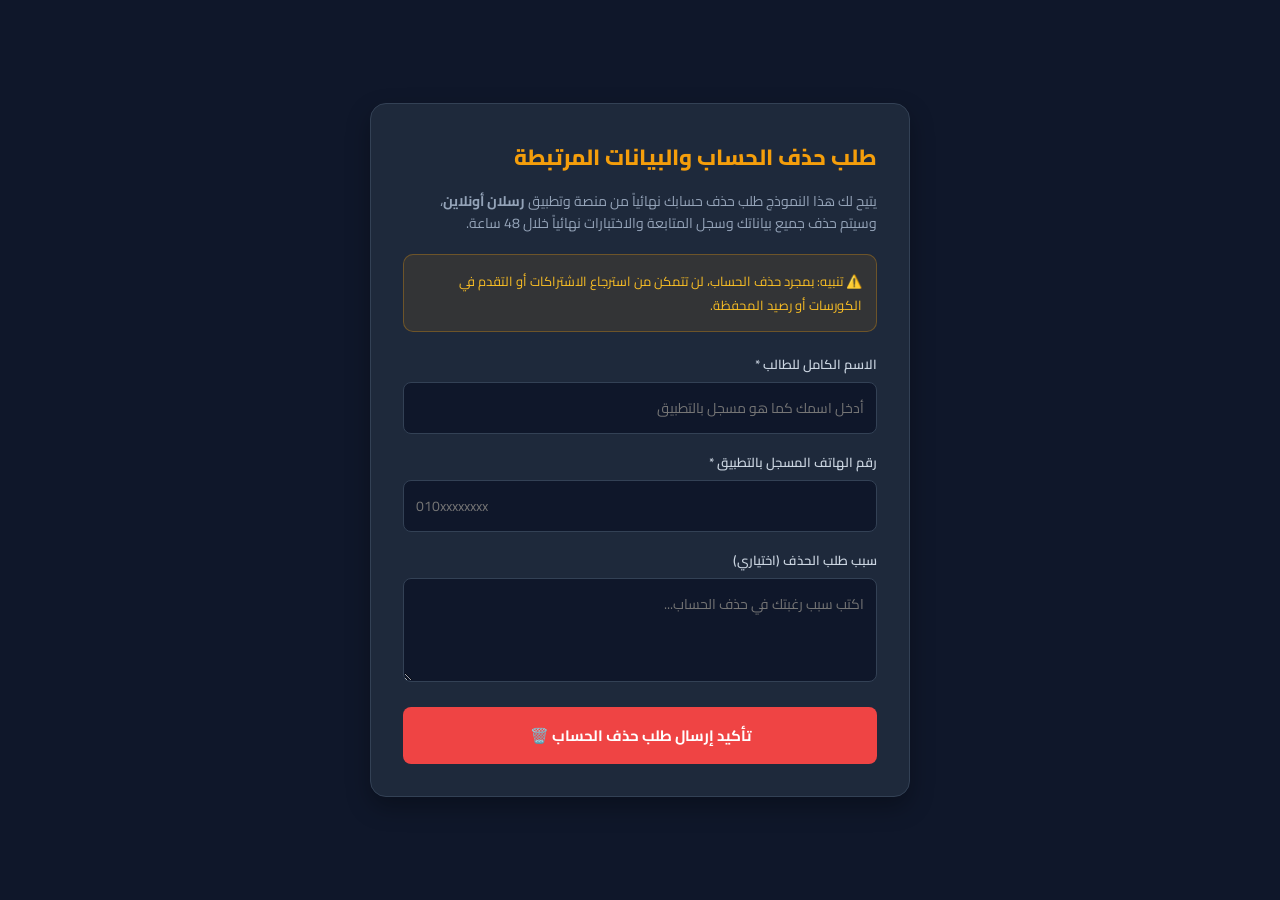
<file: delete-account.html>
<!DOCTYPE html>
<html lang="ar" dir="rtl">
<head>
    <meta charset="UTF-8">
    <meta name="viewport" content="width=device-width, initial-scale=1.0">
    <title>طلب حذف الحساب والبيانات - رسلان أونلاين</title>
    <link href="https://fonts.googleapis.com/css2?family=Cairo:wght@400;600;700;800&display=swap" rel="stylesheet">
    <style>
        * { box-sizing: border-box; margin: 0; padding: 0; font-family: 'Cairo', sans-serif; }
        body { background: #0f172a; color: #f8fafc; min-height: 100vh; display: flex; align-items: center; justify-content: center; padding: 20px; }
        .card { background: #1e293b; border: 1px solid #334155; border-radius: 16px; max-width: 540px; width: 100%; padding: 32px; box-shadow: 0 10px 25px rgba(0,0,0,0.3); }
        h1 { font-size: 22px; font-weight: 800; color: #f59e0b; margin-bottom: 12px; }
        p { font-size: 14px; color: #94a3b8; line-height: 1.6; margin-bottom: 20px; }
        .info-box { background: rgba(245, 158, 11, 0.1); border: 1px solid rgba(245, 158, 11, 0.3); border-radius: 10px; padding: 14px; margin-bottom: 20px; font-size: 13px; color: #fbbf24; }
        label { display: block; font-size: 13px; font-weight: 600; color: #cbd5e1; margin-bottom: 6px; }
        input, textarea { width: 100%; background: #0f172a; border: 1px solid #334155; border-radius: 8px; padding: 12px; color: #fff; font-size: 14px; margin-bottom: 16px; outline: none; }
        input:focus, textarea:focus { border-color: #f59e0b; }
        button { width: 100%; background: #ef4444; color: #fff; border: none; padding: 14px; border-radius: 8px; font-size: 15px; font-weight: 700; cursor: pointer; transition: 0.2s; }
        button:hover { background: #dc2626; }
        .success-msg { display: none; background: #065f46; color: #a7f3d0; padding: 16px; border-radius: 8px; text-align: center; font-weight: 600; margin-top: 16px; }
    </style>
</head>
<body>
    <div class="card">
        <h1>طلب حذف الحساب والبيانات المرتبطة</h1>
        <p>يتيح لك هذا النموذج طلب حذف حسابك نهائياً من منصة وتطبيق <strong>رسلان أونلاين</strong>، وسيتم حذف جميع بياناتك وسجل المتابعة والاختبارات نهائياً خلال 48 ساعة.</p>
        
        <div class="info-box">
            ⚠️ تنبيه: بمجرد حذف الحساب، لن تتمكن من استرجاع الاشتراكات أو التقدم في الكورسات أو رصيد المحفظة.
        </div>

        <form id="deleteForm" onsubmit="handleSubmit(event)">
            <label for="name">الاسم الكامل للطالب *</label>
            <input type="text" id="name" required placeholder="أدخل اسمك كما هو مسجل بالتطبيق">

            <label for="phone">رقم الهاتف المسجل بالتطبيق *</label>
            <input type="tel" id="phone" required placeholder="010xxxxxxxx">

            <label for="reason">سبب طلب الحذف (اختياري)</label>
            <textarea id="reason" rows="3" placeholder="اكتب سبب رغبتك في حذف الحساب..."></textarea>

            <button type="submit" id="submitBtn">تأكيد إرسال طلب حذف الحساب 🗑️</button>
        </form>

        <div id="successMsg" class="success-msg">
            ✅ تم استلام طلبك بنجاح. سيتم التحقق من الحساب وحذف كافة البيانات المرتبطة به خلال 48 ساعة وإشعارك بذلك.
        </div>
    </div>

    <script>
        function handleSubmit(e) {
            e.preventDefault();
            document.getElementById('submitBtn').style.display = 'none';
            document.getElementById('successMsg').style.display = 'block';
        }
    </script>
</body>
</html>
</file>
